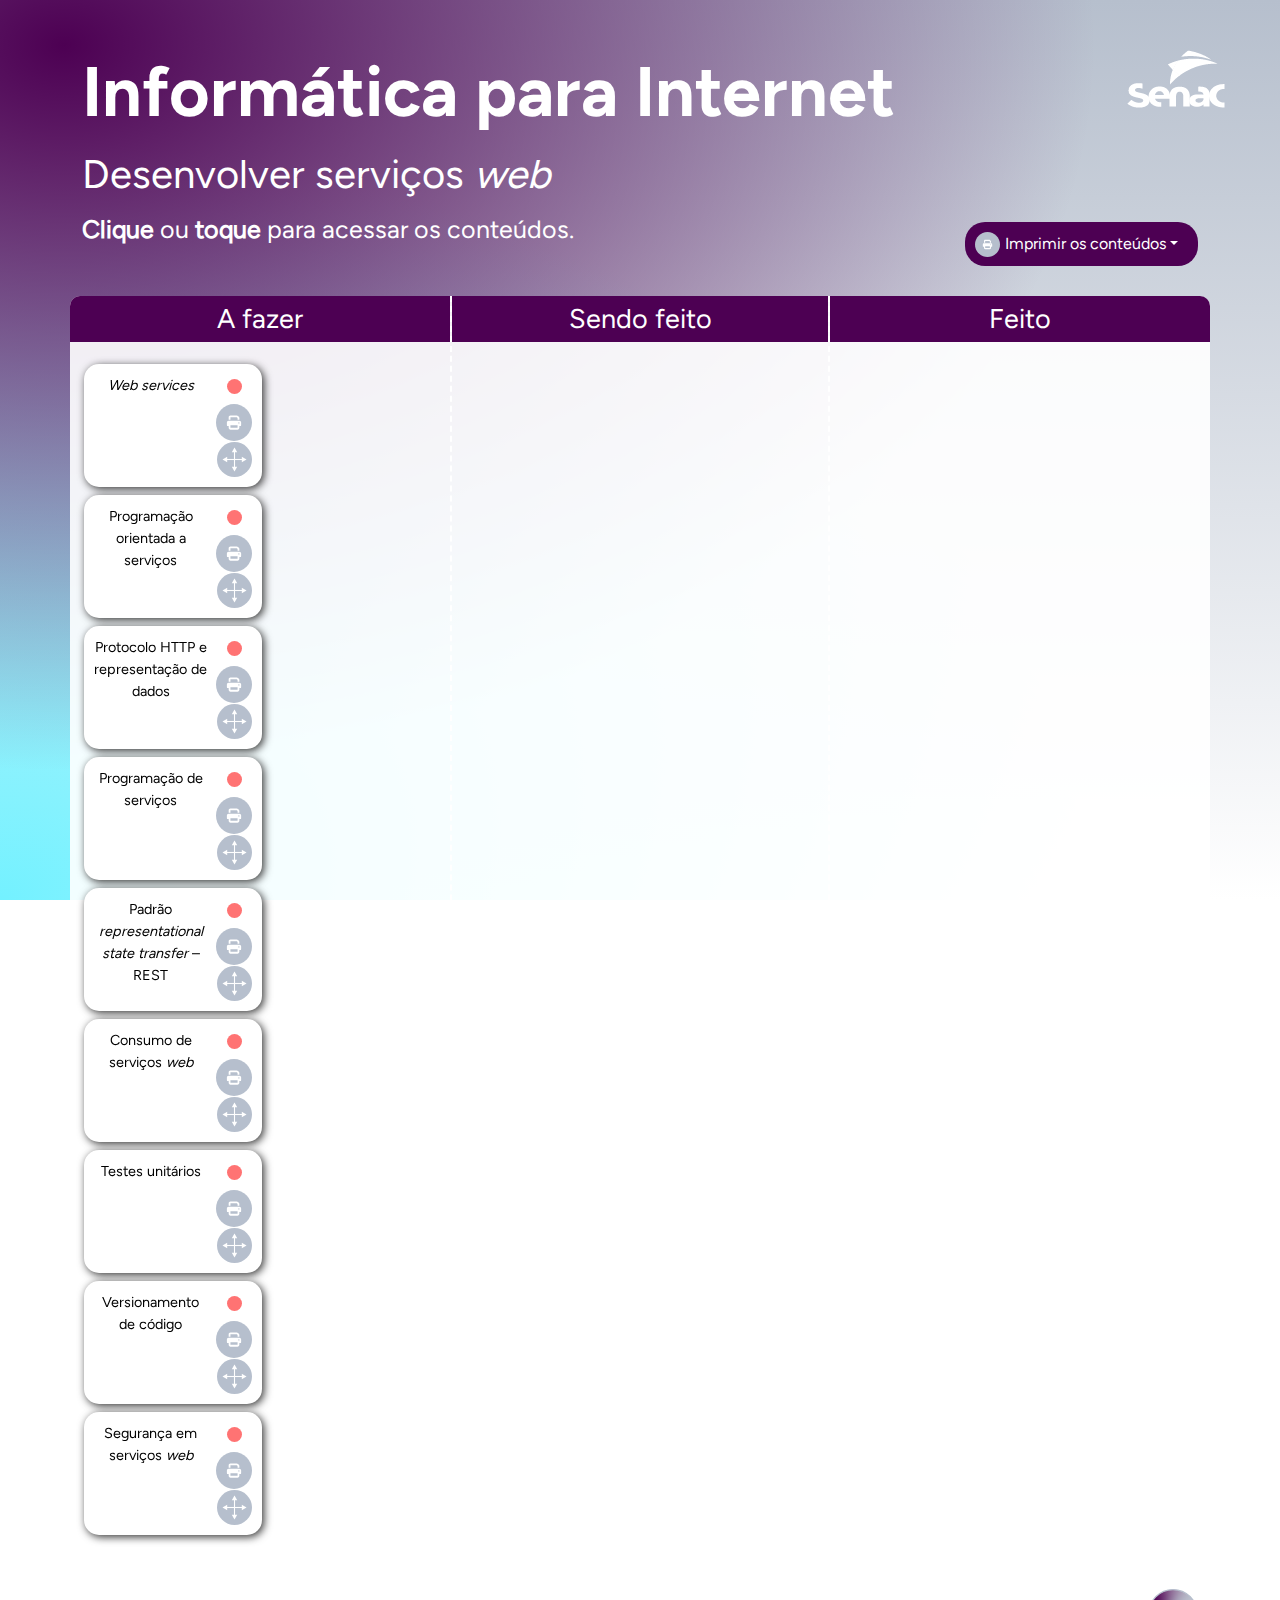
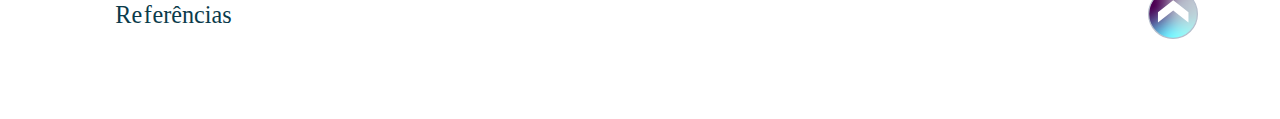
<file: index.html>
<!DOCTYPE html>
<html lang="pt-br" xmlns:mso="urn:schemas-microsoft-com:office:office"
  xmlns:msdt="uuid:C2F41010-65B3-11d1-A29F-00AA00C14882">

<head>
  <meta charset="UTF-8" />
  <title>Informática para Internet</title>
  <meta name="viewport" content="width=device-width, initial-scale=1" />
  <link rel="stylesheet" href="assets/bootstrap/bootstrap.min.css" />
  <link rel="stylesheet" href="tela_inicial/default/css/cores.css" />
  <link rel="stylesheet" href="tela_inicial/default/css/style.css" />
  <script language="javascript">

    var uc = "IPIUC09" // aqui vai a sigla do curso e o numero da uc
  </script>
  <!--[if gte mso 9
      ]><xml>
        <mso:CustomDocumentProperties>
          <mso:display_urn_x003a_schemas-microsoft-com_x003a_office_x003a_office_x0023_Editor
            msdt:dt="string"
            >Gabriel
            Marques</mso:display_urn_x003a_schemas-microsoft-com_x003a_office_x003a_office_x0023_Editor
          >
          <mso:Order msdt:dt="string">20550400.0000000</mso:Order>
          <mso:display_urn_x003a_schemas-microsoft-com_x003a_office_x003a_office_x0023_Author
            msdt:dt="string"
            >Gabriel
            Marques</mso:display_urn_x003a_schemas-microsoft-com_x003a_office_x003a_office_x0023_Author
          >
          <mso:ContentTypeId msdt:dt="string"
            >0x010100393332CEE5C5294F9D2C3CF7CCDACBE5</mso:ContentTypeId
          >
        </mso:CustomDocumentProperties>
      </xml><!
    [endif]-->
</head>

<body class="bg-gradiente" style="overflow-x: unset !important;">
  <div class="circulo-1"></div>
  <div class="circulo-2"></div>

  <header>
    <div class="container">
      <div class="row justify-content-between">
        <div class="col-11">
          <h1>Informática para Internet</h1>
          <h2 class="my-3">Desenvolver serviços<i> web</i> </i></h2>
        </div>
        <div class="col-1">
          <img src="tela_inicial/assets/logo_senac_2.png" />
        </div>
      </div>
      <div class="row justify-content-between">
        <div class="col-12 col-lg-9">
          <h4><strong>Clique</strong> ou <strong>toque</strong> para acessar os conteúdos.</h4>
        </div>
        <div class="col-12 col-lg-2">
          <!--Botao com dropdown para selecionar os topicos do modulo para impressão-->
          <div class="dropdown">
            <button class="btMenuPrint dropdown-toggle" type="button" id="dropdownMenuPrint" data-bs-toggle="dropdown"
              aria-expanded="false">Imprimir os conteúdos</button>
            <ul class="dropdown-menu menuPrint" aria-labelledby="dropdownMenuPrint">
              <!-- <li><h6 class="dropdown-header">1ª Semana</h6></li> -->
              <!--
                    Para imagens linkadas em um tópico onde estas estiverem em um diretorio diferente do padrão configurado no print2.js, devemos informar em qual pasta em que estão
                    as imagens(a pasta dentro do diretorio do topico, a partir da raiz do mesmo) utilizando a atributo data-imgpath="<nome da pasta>" no botão ou link que irá fazer
                    a chamada para o print. conforme o exemplo abaixo
                    <li><a class="dropdown-item imprimir" href="#" data-conteudo="01_recursos_basicos" data-imgpath="img">Recursos básicos</a></li>

                    caso o arquivo que deseja imprimir em uma pasta de conteudo nao seja index.html, podemos usar o atributo data-startpoint para passar o nome do arquivo
                    que deve ser aberto no print, por exemplo:
                    <a class="dropdown-item imprimir" href="#" data-conteudo="01_recursos_basicos" data-imgpath="img" data-startpoint="teste.html">Recursos básicos</a>
                -->
              <li><a class="dropdown-item imprimir" href="#" data-conteudo="01_web_services"><i>Web services</i></a></li>
              <li><a class="dropdown-item imprimir" href="#" data-conteudo="02_programacao_orientada_servicos">Programação orientada a serviços</a></li>
              <li><a class="dropdown-item imprimir" href="#" data-conteudo="03_05_protocolo_http">Protocolo HTTP e representações de dados </a></li>
              <li><a class="dropdown-item imprimir" href="#" data-conteudo="06_prog_servicos">Programação de serviços</a></li>
              <li><a class="dropdown-item imprimir" href="#" data-conteudo="04_padrao_rep">Padrão <i>representational state transfer</i> – REST</a></li>
              <li><a class="dropdown-item imprimir" href="#" data-conteudo="07_consumo_servicos">Consumo de serviços <i>web</i></a></li>
              <li><a class="dropdown-item imprimir" href="#" data-conteudo="08_testes_unit">Testes unitários</a></li>
              <li><a class="dropdown-item imprimir" href="#" data-conteudo="09_versionamento_cod">Versionamento de código</a></li>
              <li><a class="dropdown-item imprimir" href="#" data-conteudo="10_seguranca_servicos">Segurança em serviços <i>web</i></a></li>
              <!-- <li role="separator" class="divider"></li>
                <li><h6 class="dropdown-header">Semana 2</h6></li>
                <li><a class="dropdown-item" href="#">...</a></li> -->
              <li role="separator" class="divider"></li>
              <li><a class="dropdown-item imprimir" href="#" data-conteudo="referencias">Referências</a></li>
            </ul>
          </div>
        </div>
      </div>
    </div>
  </header>

  <div class="container grupos">
    <!-- 
			Uma div grupo contém os links de conteúdos de uma semana na UC, caso o curso
		tenha mais semanas, basta criar uma nova estrutura de grupo colocando um novo id (grupo6, por exemplo), se tiver menos semanas, basta excluir os grupos excedentes 
	     -->

    <!-- grupo 1 -->
    <div class="row">
      <div class="col-12">
        <!-- <h2>1ª Semana</h2> -->
      </div>
    </div>

    <div class="row grupo" data-group="grupo1">
      <h3 class="d-block d-lg-none">A fazer</h3>
      <div class="col-12 col-lg-4 drag-column">
        <h3 class="d-none d-lg-block">A fazer</h3>

        <ul class="drag-inner-list" id="1" data-index="lista-fazer">
          <!--
						exemplo de conteúdo em uma semana, cada link de conteúdo é um li
					    dentro de uma ul, sempre posicionados na lista-fazer inicialmente
				     -->
          <li class="drag-item fazer" data-item="link1" data-bs-toggle="tooltip" data-placement="top">
            <a href="01_web_services/index.html" target="_blank" class="link"><i>Web services</i></a>
            <button class="btPrint imprimir" title="Imprimir o conteúdo"
              data-conteudo="01_web_services">Imprimir</button>
            <div class="dropdown dropdown-bubble">
              <a id="dLabel" data-bs-toggle="dropdown" data-bs-display="static" aria-haspopup="true"
                aria-expanded="false">
                <span class="caret"></span>
              </a>
              <ul class="dropdown-menu" aria-labelledby="dLabel">
                Mover para:
                <li class="mover-fazer">A fazer</li>
                <li class="mover-fazendo">Sendo feito</li>
                <li class="mover-feito">Feito</li>
              </ul>
            </div>
          </li>

          <li class="drag-item fazer" data-item="link2" data-bs-toggle="tooltip" data-placement="top">
            <a href="02_programacao_orientada_servicos/index.html" target="_blank" class="link">Programação orientada a
              serviços</a>
            <button class="btPrint imprimir" title="Imprimir o conteúdo"
              data-conteudo="02_programacao_orientada_servicos">Imprimir</button>
            <div class="dropdown dropdown-bubble">
              <a id="dLabel" data-bs-toggle="dropdown" data-bs-display="static" aria-haspopup="true"
                aria-expanded="false">
                <span class="caret"></span>
              </a>
              <ul class="dropdown-menu" aria-labelledby="dLabel">
                Mover para:
                <li class="mover-fazer">A fazer</li>
                <li class="mover-fazendo">Sendo feito</li>
                <li class="mover-feito">Feito</li>
              </ul>
            </div>
          </li>

          <li class="drag-item fazer" data-item="link3" data-bs-toggle="tooltip" data-placement="top">
            <a href="03_05_protocolo_http/index.html" target="_blank" class="link">Protocolo HTTP e representação de dados</a>
            <button class="btPrint imprimir" title="Imprimir o conteúdo"
              data-conteudo="03_05_protocolo_http">Imprimir</button>
            <div class="dropdown dropdown-bubble">
              <a id="dLabel" data-bs-toggle="dropdown" aria-haspopup="true" data-bs-display="static"
                aria-expanded="false">
                <span class="caret"></span>
              </a>
              <ul class="dropdown-menu" aria-labelledby="dLabel">
                Mover para:
                <li class="mover-fazer">A fazer</li>
                <li class="mover-fazendo">Sendo feito</li>
                <li class="mover-feito">Feito</li>
              </ul>
            </div>
          </li>

          <li class="drag-item fazer" data-item="link4" data-bs-toggle="tooltip" data-placement="top">
            <a href="06_prog_servicos/index.html" target="_blank" class="link">Programação de serviços</a>
            <button class="btPrint imprimir" title="Imprimir o conteúdo" data-conteudo="06_prog_servicos">Imprimir</button>
            <div class="dropdown dropdown-bubble">
              <a id="dLabel" data-bs-toggle="dropdown" aria-haspopup="true" data-bs-display="static"
                aria-expanded="false">
                <span class="caret"></span>
              </a>
              <ul class="dropdown-menu" aria-labelledby="dLabel">
                Mover para:
                <li class="mover-fazer">A fazer</li>
                <li class="mover-fazendo">Sendo feito</li>
                <li class="mover-feito">Feito</li>
              </ul>
            </div>
          </li>

          <li class="drag-item fazer" data-item="link5" data-bs-toggle="tooltip" data-placement="top">
            <a href="04_padrao_rep/index.html" target="_blank" class="link">Padrão <i>representational state transfer</i> – REST</a>
            <button class="btPrint imprimir" title="Imprimir o conteúdo"
              data-conteudo="04_padrao_rep">Imprimir</button>
            <div class="dropdown dropdown-bubble">
              <a id="dLabel" data-bs-toggle="dropdown" aria-haspopup="true" data-bs-display="static"
                aria-expanded="false">
                <span class="caret"></span>
              </a>
              <ul class="dropdown-menu" aria-labelledby="dLabel">
                Mover para:
                <li class="mover-fazer">A fazer</li>
                <li class="mover-fazendo">Sendo feito</li>
                <li class="mover-feito">Feito</li>
              </ul>
            </div>
          </li>

          <li class="drag-item fazer" data-item="link6" data-bs-toggle="tooltip" data-placement="top">
            <a href="07_consumo_servicos/index.html" target="_blank" class="link">Consumo de serviços <i>web</i></a>
            <button class="btPrint imprimir" title="Imprimir o conteúdo"
              data-conteudo="07_consumo_servicos">Imprimir</button>
            <div class="dropdown dropdown-bubble">
              <a id="dLabel" data-bs-toggle="dropdown" aria-haspopup="true" data-bs-display="static"
                aria-expanded="false">
                <span class="caret"></span>
              </a>
              <ul class="dropdown-menu" aria-labelledby="dLabel">
                Mover para:
                <li class="mover-fazer">A fazer</li>
                <li class="mover-fazendo">Sendo feito</li>
                <li class="mover-feito">Feito</li>
              </ul>
            </div>
          </li>

          <li class="drag-item fazer" data-item="link7" data-bs-toggle="tooltip" data-placement="top">
            <a href="08_testes_unit/index.html" target="_blank" class="link">Testes unitários</a>
            <button class="btPrint imprimir" title="Imprimir o conteúdo"
              data-conteudo="08_testes_unit">Imprimir</button>
            <div class="dropdown dropdown-bubble">
              <a id="dLabel" data-bs-toggle="dropdown" aria-haspopup="true" data-bs-display="static"
                aria-expanded="false">
                <span class="caret"></span>
              </a>
              <ul class="dropdown-menu" aria-labelledby="dLabel">
                Mover para:
                <li class="mover-fazer">A fazer</li>
                <li class="mover-fazendo">Sendo feito</li>
                <li class="mover-feito">Feito</li>
              </ul>
            </div>
          </li>

          <li class="drag-item fazer" data-item="link8" data-bs-toggle="tooltip" data-placement="top">
            <a href="09_versionamento_cod/index.html" target="_blank" class="link">Versionamento de código</a>
            <button class="btPrint imprimir" title="Imprimir o conteúdo"
              data-conteudo="09_versionamento_cod">Imprimir</button>
            <div class="dropdown dropdown-bubble">
              <a id="dLabel" data-bs-toggle="dropdown" aria-haspopup="true" data-bs-display="static"
                aria-expanded="false">
                <span class="caret"></span>
              </a>
              <ul class="dropdown-menu" aria-labelledby="dLabel">
                Mover para:
                <li class="mover-fazer">A fazer</li>
                <li class="mover-fazendo">Sendo feito</li>
                <li class="mover-feito">Feito</li>
              </ul>
            </div>
          </li>

          <li class="drag-item fazer" data-item="link9" data-bs-toggle="tooltip" data-placement="top">
            <a href="10_seguranca_servicos/index.html" target="_blank" class="link">Segurança em serviços <i>web</i></a>
            <button class="btPrint imprimir" title="Imprimir o conteúdo"
              data-conteudo="10_seguranca_servicos">Imprimir</button>
            <div class="dropdown dropdown-bubble">
              <a id="dLabel" data-bs-toggle="dropdown" aria-haspopup="true" data-bs-display="static"
                aria-expanded="false">
                <span class="caret"></span>
              </a>
              <ul class="dropdown-menu" aria-labelledby="dLabel">
                Mover para:
                <li class="mover-fazer">A fazer</li>
                <li class="mover-fazendo">Sendo feito</li>
                <li class="mover-feito">Feito</li>
              </ul>
            </div>
          </li>

        </ul>
        <div class="mao">
          <img src="tela_inicial/assets/ico_mao.png" class="img-responsive" />
        </div>
      </div>

      <h3 class="d-block d-lg-none">Sendo feito</h3>
      <div class="col-12 col-lg-4 drag-column drag-column-in-progress">
        <h3 class="d-none d-lg-block">Sendo feito</h3>
        <ul class="drag-inner-list" id="2" data-index="lista-fazendo"></ul>
      </div>
      <h3 class="d-block d-lg-none">Feito</h3>
      <div class="col-12 col-lg-4 drag-column">
        <h3 class="d-none d-lg-block">Feito</h3>
        <div class="setinha"></div>
        <div class="exemplo"></div>
        <ul class="drag-inner-list" id="3" data-index="lista-feito"></ul>
      </div>
    </div>
    <!-- grupo 1 -->

    <div class="d-flex justify-content-between">
      <a href="referencias/index.html" target="_blank" class="referencias" title="Referências" role="button"><img
          src="tela_inicial/assets/btn_referencias.svg" alt="Referencias" /></a>
      <a href="#" class="voltar-topo" role="button" title="Voltar ao topo"><img src="assets/images/bt_topo.svg"
          class="seta-topo"></a>
    </div>

    <div class="modal fade" id="modal-id">
      <div class="modal-dialog">
        <div class="modal-content">
          <div class="modal-body">
            <div class="separador">
              <h4>Mover para:</h4>
            </div>
            <div class="separador">
              <p class="botao-fazendo">Sendo feito</p>
            </div>
            <div class="separador">
              <p class="botao-feito">Feito</p>
            </div>
          </div>
        </div>
      </div>
    </div>
  </div>
  <div class="circulo-3"></div>
  <div class="circulo-4"></div>


  <!-- partial -->
  <script src="tela_inicial/default/js/jquery.min.js"></script>

  <script src="tela_inicial/default/js/dragula.min.js"></script>
  <script src="tela_inicial/default/js/script.js"></script>
  <script src="assets/bootstrap/bootstrap.bundle.min.js"></script>
  <script src="tela_inicial/default/js/bootstrap.min.js"></script>
  <script>
    $(function () {
      var titulo;

      $(".drag-item.fazer").hover(function () {
        titulo = $(this).children().first().text();
        $(this).attr("data-original-title", titulo);
      });

      var tooltipTriggerList = [].slice.call(document.querySelectorAll('[data-bs-toggle="tooltip"]'))
      console.log(tooltipTriggerList)
      var tooltipList = tooltipTriggerList.map(function (tooltipTriggerEl) {
        return new bootstrap.Tooltip(tooltipTriggerEl)
      })


    });
  </script>
  <script>
    var scriptElem = document.createElement("script");
    scriptElem.src = "https://plugin.handtalk.me/web/latest/handtalk.min.js",
      scriptElem.charset = "UTF-8",
      scriptElem.onload = function () {
        window.ht = new HT({
          token: "bf5b7efb148a829a126a0e0c9fd533bf",
          align: "top",
          videoEnabled: true,
          ytEmbedReplace: true,
          mobileConfig: {
            align: "right",
            actionsAlign: "top",
            customButtonStyle: {
              borderRadius: "6px",
              size: "38px",
              horizontalMargin: "13px",
              bottomMargin: "140px",
              rightMargin: "40px"
            }
          }
        });
        $('.ht-skip').attr("aria-hidden", "true")
      },
      document.body.appendChild(scriptElem);
  </script>
</body>

</html>
</file>
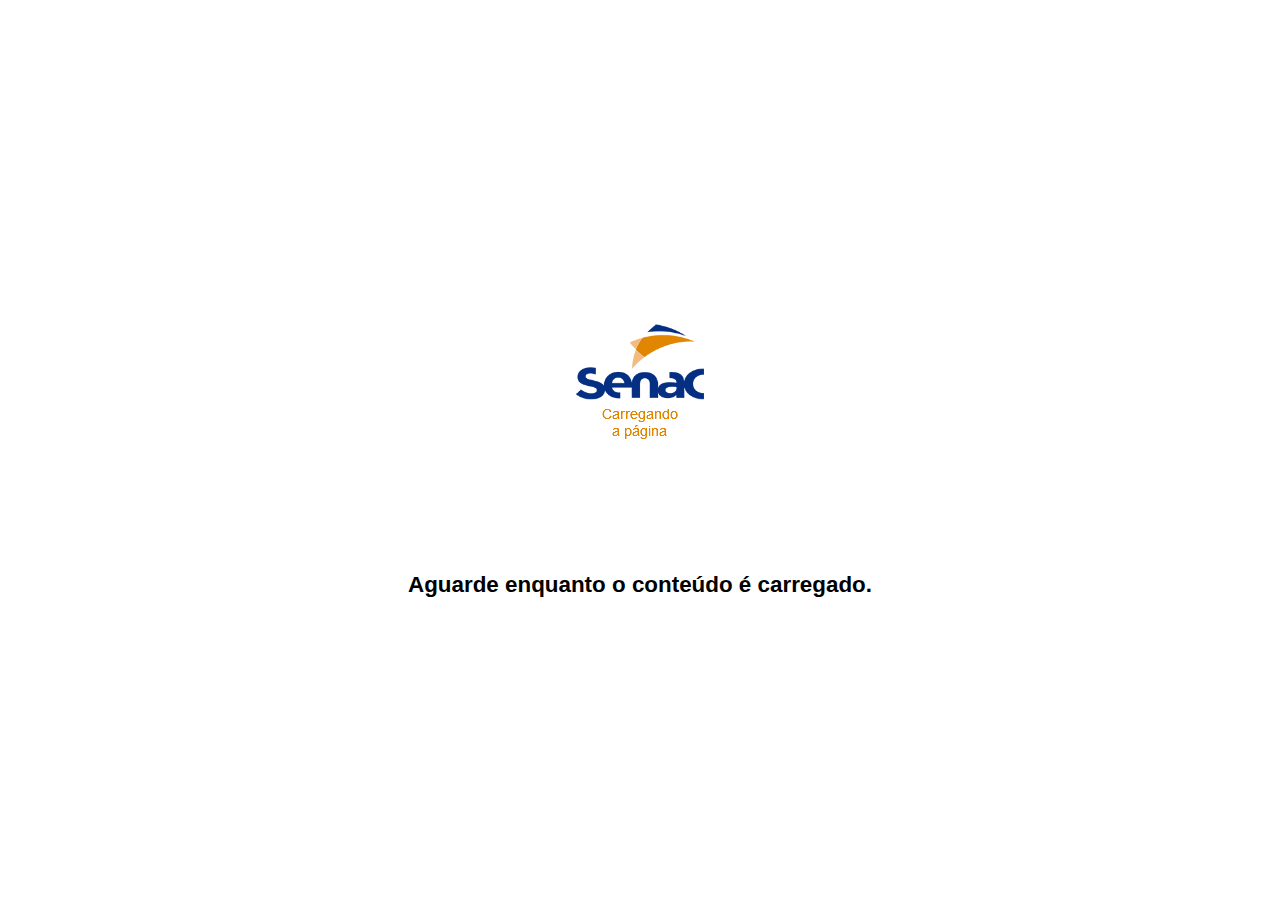
<file: print/index.html>
<!DOCTYPE html>
<html lang="pt-br">
<head>
    <link href="../assets/bootstrap/bootstrap.min.css" rel="stylesheet">
    <link href="../assets/css/preloader.css" rel="stylesheet">
    <link href="../assets/fa/css/all.min.css" type="text/css" rel="stylesheet">
    <link href="../assets/css/cores.css" type="text/css" media="all" rel="stylesheet">
    <link href="print/leitor.css" type="text/css" media="all" rel="stylesheet">
    <link href="print/print.css" type="text/css" rel="stylesheet">
    <title>Versão para impressão</title>
</head>
    <body>
        <div class="preloader">
            <div class="anim"></div>
            <p>Aguarde enquanto o conteúdo é carregado.</p>
        </div>
        <div class="bg-topo-print text-center">
            <button class="btn btn-info" onclick="window.close()">Cancelar</button><span class="text-white" style="margin-left: 10px; margin-right: 10px;">|</span>
            <button type="button" onclick="javascript:print()" class="btn btn-primary">
            <span class="fa fa-print"></span> Imprimir</button>
            <span class="d-none d-lg-inline-block"><span style="margin-left: 10px; margin-right: 10px;">|</span> <span class="fa fa-font" style="margin-right: 10px;"></span>
            <button class="btn btn-primary active" onclick="fontSize(0)">Padrão</button>
            <button class="btn btn-primary" onclick="fontSize(1)">Médio</button>
            <button class="btn btn-primary" onclick="fontSize(2)">Grande</button></span>
        </div>

        <img src="../assets/images/logo_senac_colorido.png" id="marcadaguaLogo">

        <div id="booklet" class="visualizar-print">
            <h1><span id="nome-curso"></span></h1>
            <div id="ajaxPages"></div>
        </div>

        <script src="../assets/js/jquery-3.6.0.min.js"></script>
        <script src="../assets/bootstrap/bootstrap.bundle.min.js"></script>
        <script src="print.js"></script>
    </body>
</html>
</file>
<file: tela_inicial/default/css/cores.css>
@charset "utf-8";
/*
	Variáveis em cascata para facilitar a mudança de cores de um curso para o outro.
*/
:root{
	--cor-primaria: #B6BFCD;
	--cor-secundaria: #73F1FF;
	--cor-terciaria: #4d0053;		

	--bg-gradiente-primario: var(--cor-terciaria);
	--gradiente-primario: linear-gradient(30deg, var(--cor-terciaria) 10%, rgba(50,176,175,1) 50%, var(--cor-secundaria) 92%);

	--gradiente-borda: linear-gradient(#fff, #fff) padding-box,
	linear-gradient(80deg, var(--cor-terciaria) 10%, var(--cor-primaria) 50%, var(--cor-secundaria) 92%) border-box;

	--bg-gradiente-secundario: rgb(80,215,226);
	--gradiente-secundario: linear-gradient(60deg, var(--cor-primaria) 0%, var(--cor-primaria) 18%, var(--cor-terciaria) 100%);


	--gradiente-fundo: var(--cor-terciaria);
	--gradiente-bg: radial-gradient(farthest-corner at 5% 5%, var(--cor-terciaria) 0%, transparent 60%), 
	radial-gradient(farthest-corner at 0 100%, var(--cor-secundaria) 0%, transparent 60%), 
	linear-gradient(180deg, var(--cor-primaria) 0%, #fff 100%);
}
/*layout com fundo gradiente*/
.bg-gradiente{
	background-image: var(--gradiente-bg);
}
.bg-gradiente .pagina > *{
	color: #fff;
}

/*elementos que levam gradiente primário - três cores*/
#topo, .prognroll-bar{
	background: var(--bg-gradiente-primario);
	background: var(--gradiente-primario);
}
.circulo-2, .circulo-4 {
	background: var(--cor-primaria);
}
.btMenuPrint, .drag-column h3{background-color: var(--cor-terciaria);}
.btMenuPrint:hover, 
.menuPrint.dropdown-menu li a:hover::before,
.dropdown-bubble .dropdown-menu{background-color: var(--cor-primaria);}
</file>
<file: tela_inicial/default/css/style.css>
@charset "utf-8";

@font-face {
    font-family: "figtree";
    src: url("../fonts/Figtree-Regular.ttf");
}
@font-face {
    font-family: "figtree-italic";
    src: url("../fonts/Figtree-Italic.ttf");
}
@font-face {
    font-family: "figtree-bold";
    src: url("../fonts/Figtree-Bold.ttf");
}


* {
  box-sizing: border-box;
}
html{scroll-behavior: smooth;}
body {
  background-attachment: fixed;
  width: 100%;
  height: 100vh;
  color: white;
  font-family: 'figtree';
  font-weight: 300;
  line-height: 1.5;
  -webkit-font-smoothing: antialiased;
  overflow-x: hidden;
}

header {
  padding-top: 50px;
  margin-bottom: 30px;
}

h1 {
  font-family: 'figtree-bold' !important;
  font-weight: bold;
  font-size: 70px;
  color: #ffffff;
  margin-bottom: 0px;
}

h2 {
  font-family: 'figtree';
  font-size: 40px;
  color: #ffffff;
  font-weight: 300;
}

h3 {
  font-family: 'figtree';
  font-size: 27px;
  color: #000;
}
.h4, h4 {
  font-family: 'figtree';
  font-size: 25px;
}
hr {
  width: 200px;
  height: 10px;
  border-radius: 5px;
  background: #4A74C1;
  border-top: unset;
  margin: 10px 0 15px;
}
a{
  color: inherit;
}
a:hover {
  text-decoration: none;
  color: inherit;
}
li a{
  display: block;
  width: 100%;
  height: 100%;
}
.container.grupos{
  padding-bottom: 50px;
}

.grupo {
  background: rgba(255,255,255,.9);
  border-radius: 10px;
  display: flex;
  margin-bottom: 40px;
  position: relative;
  z-index: 10;
}

.grupo .drag-column {
  min-height: 220px;
  padding-left: 0;
  padding-right: 0;
  padding-top: 0;
}
.drag-column h3 {
  width: 100%;
  margin-top: 0;
  color: white;
  text-align: center;
  padding-top: 7px;
  padding-bottom: 7px;
}
.drag-column:first-of-type h3 {
  border-top-left-radius: 10px;
}
.drag-column:last-of-type h3 {
  border-top-right-radius: 10px;
}
.margin50{
  margin-top: 50px;
}
.drag-column-in-progress {
  border-right-style: dashed;
  border-left-style: dashed;
  border-color: #fff;
  border-width: 2px;
}
.drag-item > a {
  padding-top: 10px;
  width: 100%;
  overflow: hidden;
  height: 90%;
  line-height: 22px;
  padding-left: 10px;
  font-size: .9em;
  padding-right: 55px;
  text-decoration: none;
}

.border{
  padding: 10px;
  width: 100%;
  max-width: 640px;
  font-size: 1.4rem;
  border: 1px solid white;
  line-height: 1.4;
  margin-top: 10px;
  margin-bottom: 30px;
}

.exemplo {
  width: 197px;
  height: 142px;
  background: url(../../assets/card_instrucao.png) no-repeat;
  display: none;
  position: absolute;
}

.setinha {
  background-image: url(../../assets/seta.png);
  background-repeat: no-repeat;
  position: absolute;
  left: -120px;
  top: 130px;
  animation: seta 2s infinite;
  width: 0px;
  height: 34px;
  background-size: 134px 34px;
  display: none;
}

.btPrint{
  display: block;
  position: absolute;
  top: 40px;
  right: 10px;
  z-index: 99;
  background-image: url(../../assets/printer.svg);
  background-size: 38px;
  width: 36px;
  height: 37px;
  border-radius: 50%;
  background-position: center center;
  background-repeat: no-repeat;
  border: 0;
  font-size: 0;
}
.btPrint:hover{
  transform: scale(1.1);
}
.btMenuPrint{
  padding: 10px 20px;
  padding-left: 40px;
  font-size: 1.6rem;
  border-radius: 20px;
  border: 0;
  float: right;
  margin-top: .5rem;
  font-weight: 500;
  font-size: 16px;
  color: #fff;
  background-image: url(../../assets/printer.svg);
  background-size: 25px;
  background-repeat: no-repeat;
  background-position: 10px center;
}
.btMenuPrint:hover, .dropdown.dropdown-bubble:hover{
  transform: scale(1.1);
}
.menuPrint{
  border: 0;
}
.menuPrint.dropdown-menu li{
  border: 0;
  background-image: none !important;
}
.menuPrint.dropdown-menu li a::before{
  background-image: url(../../assets/printer.svg);
  content: "";
  display: inline-block;
  width: 30px;
  height: 30px;
  vertical-align: middle;
  border-radius: 15px;
  background-position: center center;
  background-size: 30px;
  background-repeat: no-repeat;
  margin-right: 5px;
  margin-left: -10px;  
}
ul.menuPrint.dropdown-menu:before{
  display: none;
}

.referencias{
  height: 80px;
  width: 200px;
}

@keyframes seta {
  0% {
    width: 0px;
    height: 34px;
  }
  80% {
    width: 134px;
    height: 34px;
  }
  100% {
    width: 134px;
    height: 34px;
  }
}

ul {
  list-style-type: none;
  margin: 0;
  padding: 0;
}

.drag-container {
  max-width: 1000px;
  margin: 20px auto;
}

.drag-list {
  display: flex;
  align-items: flex-start;
}

.drag-column h2 {
  font-size: 0.8rem;
  margin: 0;
  text-transform: uppercase;
  font-weight: 600;
}

.drag-inner-list {
  min-height: 150px;
  padding: 10px;
}

.drag-item {
  width: 197px;
  height: 130px;
  transition: all 0.3s cubic-bezier(0.23, 1, 0.32, 1);
  font-family: 'figtree', sans-serif;
  font-weight: 300;
  font-size: 16px;
  color: #000000;
  display: inline-grid;
  /* padding: 50px 15px; */
  text-align: center;
  cursor: pointer;
  background-size: contain;
  margin: 4px;
  border-radius: 15px;
  filter: drop-shadow(2px 2px 4px #333);
  position: relative;
  z-index: 1;
  background: #fff;
}
/* 
.drag-item:hover {
  transform: scale(1.03);
} */

.drag-item.fazer::before {
  content: '';
  display: block;
  height: 15px;
  width: 15px;
  background: #ff7373;
  border-radius: 100%;
  position: absolute;
  right: 20px;
  top: 15px;
}

.drag-item.fazendo::before {
  content: '';
  display: block;
  height: 15px;
  width: 15px;
  background: #f2e461;
  border-radius: 100%;
  position: absolute;
  right: 20px;
  top: 15px;
}

.drag-item.feito::before {
  content: '';
  display: block;
  height: 15px;
  width: 15px;
  background: #45ff9d;
  border-radius: 100%;
  position: absolute;
  right: 20px;
  top: 15px;
}

.drag-item.is-moving {
  -webkit-transform: scale(1.5);
  transform: scale(1.5);
  background: rgba(0, 0, 0, 0.8);
}

/* Dragula CSS  */

.gu-mirror {
  position: fixed !important;
  margin: 0 !important;
  z-index: 9999 !important;
  opacity: 0.8;
  list-style-type: none;
}

.gu-hide {
  display: none !important;
}

.gu-unselectable {
  -webkit-user-select: none !important;
  -moz-user-select: none !important;
  -ms-user-select: none !important;
  user-select: none !important;
}

.gu-transit {
  opacity: 0.2;
}

@media (max-width: 991px) {
  header{
    padding-top: 15px;
    margin-bottom: 30px;
  }
  h1{
    font-size: 40px;
  }
  h2 {
    font-size: 32px;
  }
  h3 {
    background: #d4eeee;
    margin: 0 0 -1px;
    padding: 10px 20px;
    display: flex;
    border-top-left-radius: 20px;
    border-top-right-radius: 20px;
  }
  .grupo {
    display: block;
    background-color: unset;
  }
  .drag-column-in-progress {
    border: unset;
  }
  .drag-inner-list {
    height: 100px;
    display: inline-flex;
  }
  .drag-list {
    display: block;
  }
  .grupo .drag-column {
    min-height: 167px;
    margin-bottom: 50px;
    background: #d4eeee;
    overflow-x: scroll;
    border-bottom-right-radius: 20px;
    border-bottom-left-radius: 20px;
  }
  .visible-xs {
    display: flex !important;
  }
  hr {
    width: 200px;
    height: 13px;
    border-radius: 5px;
    background: #4A74C1 ;
    border-top: unset;
    margin: 20px 0 0;
}
.margin50 {
  margin-top: unset;
}
.drag-item{
  margin-right: 20px;

}
}

@media screen and (min-width: 1600px) {
  .container {
    width: 1360px;
  }
}

.dropdown-bubble{
  display: inline-table;
  text-align: right;
}

.dropdown-bubble .dropdown-menu {
  margin-top: 0.8em;
  color: #ffffff;
  min-width: 108px;
  padding: 0 9px;
  border-radius: 6px;
  right: 0;
  bottom: 50px;
  height: 74px;  
}
.dropdown.dropdown-bubble{
  background: url(../../assets/direcionais.svg) no-repeat right 10px bottom 10px;
  background-size: 35px;
}
.show {
  position: relative;
  z-index: 100;
}
.caret {
  display: inline-block;
  width: 45px;
  height: 0;
  color: transparent;  

}

.dropdown-bubble .dropdown-menu li{
  cursor: pointer;
  font-weight: bold;
}



@media only screen and (min-width: 1000px) and (max-width: 1400px){
  .drag-item {
    width: 178px;
    height: 123px;
    background-size: contain;
  }
}

.mao{
  position: absolute;
  width: 35px;
  bottom: 0;
  left: 82%;
  animation: anima-mao 3s;
  animation-iteration-count: 2;
  display: none;
}

@keyframes anima-mao{
  from
  {
    left: 82%;
  }
  to 
  {
    left: 10%;
  }
}

.modal-dialog {
  position: fixed;
  width: 78%;
  margin: 10px;
  bottom: 0;
  left: 8%;
}

.modal-body{
  color: #007950;
  text-align: center;
  padding: 3px;
}

.modal-body h4{
  font-size: 22px !important;
}

.modal-body p{
  font-weight: bold;
  font-size: 22px;
  cursor: pointer;
}

.separador{
  border-bottom: 1px solid #e7e7e0;
}

.separador:nth-child(3){
  border-bottom: unset;
}


.ui-loading .ui-loader { display: block; }
.ui-loader { display: none; position: absolute; opacity: .85; z-index: 100; left: 50%; width: 200px; margin-left: -130px; margin-top: -35px; padding: 10px 30px; }



/**
*** Seta para BAIXO
**/
.dropdown-menu:before {
  content: "";
  display: block;
  vertical-align: middle;
  margin-right: 10px;
  width: 0;
  height: 0;
  border-left: 7px solid transparent;
  border-right: 7px solid transparent;
  border-top: 7px solid var(--cor-primaria);
  position: absolute;
  top: 72px;
  right: 0;
}
.dropdown-menu li{
  border-bottom: 0.8px dashed #eeee;
}

.disabled, .disabled h3{
  color: #AEB7B2;
  background: #E1F3EC;
}

.dropdown-menu .disabled{
  color: #AEB7B2;
  background-color: unset;
}

.voltar-topo{
  height: 50px;
  width: 50px;
}
.voltar-topo:hover{transform: scale(1.1);}

.mover-fazer{
  display: none;
}





@media only screen and (min-width:1000px) and (max-width: 1400px){
  .dropdown-bubble .dropdown-menu{
    padding: 0 8px;
  }

  .dropdown-menu::before {
    content: "";
    display: block;
    vertical-align: middle;
    margin-right: 10px;
    width: 0;
    height: 0;
    border-left: 7px solid transparent;
    border-right: 7px solidtransparent;
    border-top: 7px solid    #808DA3;
    position: absolute;
    top: 63px;
    right: 15px;
}
.drag-item p {
  padding: 38px 10px 0;
}
}

.tooltip.in{
  opacity: 1;
}
.tooltip > .tooltip-inner {
  background-color: #808DA3;
  opacity: 1;
}

.tooltip-arrow{ 
  border-top-color:#808DA3 !important; 
}




/*ajustes para o botao com popup*/

.drag-item{
  position: relative;
}

.dropdown.dropdown-bubble{
  height: 55px;
  width: 55px;
  bottom: 0;
  right: 0;
  position: absolute;
  z-index: 99;
}
.dropdown.dropdown-bubble > .ui-link{
  position: absolute;
  bottom: 0;
  right: 0;
  width: 100%;
}


.circulo-1 {
  position: absolute;
  left: -250px;
  z-index: 3;
}
.circulo-1 {
  position: absolute;
  left: -250px;
  z-index: 3;
  width: 525px;
  height: 500px;
  background: url(../../../assets/images/losango_ripado.svg) no-repeat;
  background-size: cover;
  top: -55px;
}
.circulo-2 {
  height: 250px;
  width: 250px;
  /* border-radius: 50%; */
  background: url(../../../assets/images/losango.svg) no-repeat;
  position: absolute;
  top: 260px;
  left: -125px;
}
.circulo-3 {
  position: absolute;
  bottom: -250px;
  right: -140px;
}
.circulo-3 {
  background: url(../../../assets/images/losango_ripado.svg) no-repeat;
  position: absolute;
  width: 240px;
  height: 430px;
  bottom: -385px;
  right: -60px;
  background-size: cover;
}
.circulo-4 {
  height: 150px;
  width: 150px;
  /* border-radius: 50%; */
  background: url(../../../assets/images/losango.svg) no-repeat;
  position: absolute;
  bottom: 50px;
  right: 30px;
}
@media screen and (max-width: 1810px) {
  .circulo-1, .circulo-2, .circulo-3, .circulo-4 {
    transform: scale(0.7);
    z-index: 9;
  }
}
@media screen and (max-width: 1680px) {
  .circulo-1, .circulo-2, .circulo-3, .circulo-4 {
    transform: scale(0.5);
    z-index: 9;
  }
  .circulo-1 {
    left: -325px;
  }
  .circulo-2 {
    top: 200px;
    z-index: 2;
  }
  .circulo-4 {
    right: 0px;
    bottom: -100px;
  }
}

@media screen and (max-width: 1330px) {
  .circulo-1, .circulo-2, .circulo-3, .circulo-4 {
    display: none;
  }
}

@media screen and (max-width:500px) {
  .grupo {
    padding-left: 15px;
    padding-right: 15px;
  }
  .grupo .drag-column{overflow-y: hidden;}
}


@media screen and (max-width:440px) {
  .dropdown-menu {
    max-width: 390px;
    transform: translate3d(0px, 56px, 0px) !important;

  }

  .dropdown-item {
    word-wrap: break-word !important;
    white-space: unset;
  }

  .logo-senac {
    margin-left: -871%;
  }

  .container.grupos {
    width: 95%;
  }

  .btMenuPrint {
    margin-left: -5%;
  }

  .body {
    overflow-x: hidden !important;
  }
}
</file>
<file: assets/css/preloader.css>
.preloader{
    width: 100vw;
    height: 100vh;
    background-color: white;
    display: flex;
    flex-direction: column;
    justify-content: center;
    align-items: center;
    position: fixed;
    z-index: 9999;
    left: 0;
    top: 0;
}
@keyframes preloaderAnim {
    from{
        background-position: 0;
    }
    to{
        background-position: -1410px;
    }
}
.preloader .anim{
    background-image: url(../images/senac_loader.png);
    width: 234px;
    height: 238px;
    animation: preloaderAnim 800ms steps(6) infinite;
    background-repeat: no-repeat;
    margin-bottom: 2rem;
}
.preloader p{
    font-size: 1.4rem;
    font-family: sans-serif;
    font-weight: bolder;
    color: #14438F;
    text-align: center;
}
</file>
<file: assets/css/cores.css>
@charset "utf-8";
/*
	Variáveis em cascata para facilitar a mudança de cores de um curso para o outro.
*/
:root{
	--cor-primaria: #B6BFCD;
	--cor-secundaria: #73F1FF;
	--cor-terciaria: #4d0053;


	

	--bg-gradiente-topo: var(--cor-terciaria);
	--gradiente-topo: linear-gradient(90deg, var(--cor-terciaria) 0%, var(--cor-primaria) 50%, var(--cor-secundaria) 100%);

	--gradiente-borda: linear-gradient(#fff, #fff) padding-box,
	linear-gradient(80deg, var(--cor-terciaria) 10%, var(--cor-secundaria) 92%) border-box;

	--bg-gradiente-menu: var(--cor-terciaria);
	--gradiente-menu: radial-gradient(farthest-corner at 0 0, var(--cor-terciaria) 0%, transparent 60%), 
	radial-gradient(farthest-corner at 100% 100%, var(--cor-secundaria) 0%, transparent 60%), 
	linear-gradient(180deg, var(--cor-primaria) 0%, var(--cor-primaria) 100%);

	--gradiente-referencias: radial-gradient(circle at 0 10%, var(--cor-primaria) 0, transparent 50%), radial-gradient(circle at 40% 150%, var(--cor-secundaria) 0, #fff 60%);

	--gradiente-fundo: var(--cor-terciaria);
	--gradiente-bg: radial-gradient(farthest-corner at 5% 5%, var(--cor-terciaria) 0%, transparent 60%), 
	radial-gradient(farthest-corner at 0 100%, var(--cor-secundaria) 0%, transparent 60%), 
	linear-gradient(180deg, var(--cor-primaria) 0%, #fff 100%);
}

/*ALTERAR MANUAL PARA TODOS OS CURSOS*/
.bt-objeto .camada-blur{
	background: #B6BFCD;
}
/*ALTERAR PARA TODOS OS CURSOS*/

/*layout com fundo gradiente*/
.bg-gradiente{
	background-color: var(--gradiente-fundo);
	background-image: var(--gradiente-bg);
}
.bg-gradiente .pagina > *{
	color: #fff;
}

/*página de referências*/
.referencias{
    background: var(--gradiente-referencias);
}

/*elementos que levam gradiente primário - três cores*/
#topo, .prognroll-bar{
	background: var(--bg-gradiente-topo);
	background: var(--gradiente-topo);
}
.borda-colorida, .destaque.borda-colorida{
	background: var(--gradiente-borda);
	color: #000;
}
.destaque.gradiente{
	background: linear-gradient(270deg, var(--cor-secundaria) 0%, var(--cor-terciaria) 100%);
}

/*elementos que levam gradiente secundário - duas cores*/
.modal-header,
.multipla-escolha button::before, .game-titulo,
.audio-player input[type=range]::-webkit-slider-thumb,
.audio-player input[type=range]::-webkit-slider-runnable-track,
.audio-player input[type=range]:focus::-webkit-slider-runnable-track{
	background: var(--bg-gradiente-topo);
	background: var(--gradiente-topo);
}
.audio-player input[type=range]::-moz-range-track,
.audio-player input[type=range]::-moz-range-thumb {
	background: var(--bg-gradiente-topo);
	background: var(--gradiente-topo);
}
.offcanvas{
	background: var(--bg-gradiente-menu);
	background: var(--gradiente-menu);
}

/*elementos que levam a cor primária*/
.carousel-indicators .indicador, .splide__pagination__page, .modal-body, 
.popover, .tab-content, .multipla-escolha button,
.f-positivo, .f-negativo, .game-body .slot, .resp, .bg-podcast, .accordion-body{
	border-color: var(--cor-primaria);
}
.nav-tabs .nav-link.active, .nav-tabs .nav-link:hover{
	border-top-color: var(--cor-primaria);
	border-left-color: var(--cor-primaria);
	border-right-color: var(--cor-primaria);
}
.carousel-indicators [data-bs-target].active, .splide__pagination__page.is-active,
.game-associar-colunas button.item {
	border-color: var(--cor-primaria);
	background: var(--cor-primaria);
}
.botao, .game-body .card, .game-associar-colunas button.item:hover::before, 
.game-associar-colunas button.selecionado, .game-associar-colunas button.selecionado::before,
.txtacao{
	border-color: var(--cor-primaria);
	color: var(--cor-primaria);
}
.hvr-sweep-to-right:before, .popover-header, .nav-tabs .nav-link,
thead, .accordion-button, .accordion-button:not(.collapsed){background-color: var(--cor-primaria);}

td{
	border-left-color: #fff;
	border-bottom-color: var(--cor-primaria);
}
.page-link{color: var(--cor-primaria)}
.page-item.active .page-link, .list-group-item.active{
	background: var(--cor-primaria);
	border-color: var(--cor-primaria)
}


.bt-objeto:hover::after{color: var(--cor-primaria);}

/*elementos que levam a cor secundária*/
mark{background: var(--cor-secundaria);}

/*elementos que levam a cor terciária*/
.bt-hamburguer, 
.offcanvas-header .bt-fecharmenu{background: var(--cor-terciaria);}
</file>
<file: print/print/leitor.css>
@import url(LibreFranklin/LibreFranklin.css);

.pagina p, .pagina li, .pagina a{
  font-family: 'Libre Franklin Regular';
}

.pt-5 {
  padding-top: unset !important;
}

.mb-5 {
  margin-bottom: unset !important;
}

.destaque1 {
  min-height: unset !important;
}

.pagina .citacao {
  padding-left: 20%;
}

.pagina .transcricao {
  margin-top: 20px;
  border: 2px solid black;
}


/* SUPER RESET */
.pagina *{
  all: unset;
}
.pagina *:before{
  all: unset;
}

/* VALORES DEFAULT DE TUDO*/
.pagina a:link	{
  color: (internal value);
  text-decoration: underline;
  cursor: auto;
}
.pagina a:visited{
  color: (internal value);
  text-decoration: underline;
  cursor: auto;
}
.pagina a:link:active{
  color: (internal value);
}
.pagina a:visited:active{
  color: (internal value);
}
.pagina b{
  font-weight: bold;	
}
.pagina blockquote	{
  display: block;	
  margin-top: 1em;
  margin-bottom: 1em;
  margin-left: 40px;
  margin-right: 40px;	
}
.pagina caption	{
  display: table-caption;
  text-align: center;
}	
.pagina cite{
  font-style: italic;
}	
.pagina code{
  font-family: monospace;
}	
.pagina dd	{
  display: block;
  margin-left: 40px;	
}
 .pagina div	{
  display: block;
}	 
.pagina dl	{
  display: block;
  margin-top: 1em;
  margin-bottom: 1em;
  margin-left: 0;
  margin-right: 0;
}	
.pagina dt{
  display: block;	
}
.pagina em	{
  font-style: italic;
}	
.pagina embed:focus	{
  outline: none;	
}
.pagina figcaption	{
  display: block;	
}
.pagina figure	{
  display: block;
  margin-top: 1em;
  margin-bottom: 1em;
  margin-left: 40px;
  margin-right: 40px;	
}
.pagina footer	{
  display: block;	
}
.pagina h1	{
  display: block;
  font-size: 2em;
  margin-top: 0.67em;
  margin-bottom: 0.67em;
  margin-left: 0;
  margin-right: 0;
  font-weight: bold;	
}
.pagina h2	{
  display: block;
  font-size: 1.5em;
  margin-top: 0.83em;
  margin-bottom: 0.83em;
  margin-left: 0;
  margin-right: 0;
  font-weight: bold;	
}
.pagina h3{
  display: block;
  font-size: 1.17em;
  margin-top: 1em;
  margin-bottom: 1em;
  margin-left: 0;
  margin-right: 0;
  font-weight: bold;
}	
.pagina h4	{
  display: block;
  margin-top: 1.33em;
  margin-bottom: 1.33em;
  margin-left: 0;
  margin-right: 0;
  font-weight: bold;
}	
.pagina h5	{
  display: block;
  font-size: 1em;
  margin-top: 1.67em;
  margin-bottom: 1.67em;
  margin-left: 0;
  margin-right: 0;
  font-weight: bold;
}	
.pagina h6{
  display: block;
  font-size: 1em;
  margin-top: 2.33em;
  margin-bottom: 2.33em;
  margin-left: 0;
  margin-right: 0;
  font-weight: bold;	
}
.pagina head{
  display: none;	
}
.pagina header{
    display: block;
}	
.pagina hr{
  display: block;
  margin-top: 0.5em;
  margin-bottom: 0.5em;
  margin-left: auto;
  margin-right: auto;
  border-style: inset;
  border-width: 1px;	
}
.pagina i{
  font-style: italic;	
}
.pagina iframe:focus{
  outline: none;	
}
.pagina iframe[seamless]{
  display: block;	
}
.pagina img	{
  display: inline-block;
  max-width: 95% !important;
}
.pagina legend{
  display: block;
  padding-left: 2px;
  padding-right: 2px;
  border: none;	
}
.pagina li{
  display: list-item;	
}
.pagina mark{
  background-color: yellow;
  color: black;
}	
.pagina menu{
  display: block;
  list-style-type: disc;
  margin-top: 1em;
  margin-bottom: 1em;
  margin-left: 0;
  margin-right: 0;
  padding-left: 40px;
}	
.pagina nav{
  display: block;	
}
.pagina object:focus{
   outline: none;
}	
.pagina ol{
  display: block;
  list-style-type: decimal;
  margin-top: 1em;
  margin-bottom: 1em;
  margin-left: 0;
  margin-right: 0;
  padding-left: 40px;	
}

.pagina ul {
  display: block;
  list-style-type: circle;
  margin-top: 1em;
  margin-bottom: 1em;
  margin-left: 0;
  margin-right: 0;
  padding-left: 40px;
}

.pagina .marcador-numeral{
  display: block;
  list-style-type:decimal !important;
  margin-top: 1em;
  margin-bottom: 1em;
  margin-left: 0;
  margin-right: 0;
  padding-left: 40px;
}

.pagina p{
  display: block;
  margin-top: 1em;
  margin-bottom: 1em;
  margin-left: 0;
  margin-right: 0;
}	
.pagina pre{
  display: block;
  font-family: monospace;
  white-space: pre;
  margin: 1em 0;	
}
.pagina script{
  display: none;
}	
.pagina section	{
  display: block;	
}
.pagina small{
  font-size: smaller;
}	 
.pagina strike{
  text-decoration: line-through;	
}
.pagina strong{
  font-weight: bold;	
}
.pagina style{
  display: none;
}	
.pagina sub	{
  vertical-align: sub;
  font-size: smaller;
}
.pagina sup	{
  vertical-align: super;
  font-size: smaller;	
}
.pagina table{
  display: table;
  border-collapse: separate;
  border-spacing: 2px;
  border-color: gray;	
}
.pagina tbody{
  display: table-row-group;
  vertical-align: middle;
  border-color: inherit;	
}
.pagina td{
  display: table-cell;
  vertical-align: inherit;
}	
.pagina tfoot{
  display: table-footer-group;
  vertical-align: middle;
  border-color: inherit;	
}
th{
  display: table-cell;
  vertical-align: inherit;
  font-weight: bold;
  text-align: center;	
}
.pagina thead{
  display: table-header-group;
  vertical-align: middle;
  border-color: inherit;
}	
.pagina title{
  display: none;	
}
.pagina tr{
  display: table-row;
  vertical-align: inherit;
  border-color: inherit;
}

/* Estilos de acordo com o template + ou - */
.img-fluid{
  max-width: 100%;
}
.caixa{
  display: block;
  max-width: 100%;
  padding: 2rem;
  border: 1px solid red;
}
.pagina h1, .pagina h2, .pagina h3, .pagina h4, .pagina h5, .pagina h6{
  font-family: 'Libre Franklin Bold';
}
.pagina h1, .pagina h2, .pagina h3, .pagina h4, .pagina h5, .pagina h6{
  margin: 1.2rem 0;
  font-family: 'Libre Franklin Bold';
  color: black;
}
.pagina *.clique{
  display: none;
}
.pagina .accordion h2{
  font-size: 1.1rem;
}

/**,
*:before,
*:after,
*:first-letter,*/
p:first-line,
div:first-line,
blockquote:first-line,
li:first-line {
    background: transparent !important;
    color: #000 !important;
    box-shadow: none !important;
    text-shadow: none !important;
}
#booklet .paginas .pagina {
  display: block !important;
}
body {
  background-color: #f2f2f2
}
div#booklet {
  margin-top: 80px;
  max-width: 900px;
  margin-left: auto;
  margin-right: auto;
}
h1{
  border-bottom: 1px solid #e6e6e6;
  padding-bottom: 10px;
  font-size: 25pt;
}
h2 {
  font-size: 22pt;
}
h3{
  font-size: 20pt;
}
h4 {
  font-size: 18pt;
}
h5 {
  font-size: 16pt;
}
.pagina{
    background-color: white;
    padding: 20px 50px;
    margin-bottom: 3rem;
}
#booklet h1 {
  max-width: 800px;
  margin-left: auto;
  margin-right: auto;
  margin-bottom: 0px;
  padding-top: 60px;
  margin-bottom: 40px;
}
/* deixa tudo cinza */
.pagina *{
  filter: grayscale(1);
}
p{
	font-size:12pt;
	font-family:'robotoregular', Arial , Verdana, Helvetica;
	margin:1.4em 0 1.4em 0;
	line-height:1.7em;
}
.ico-div-loader {
  position: absolute;
  left: -100%;
  width: 1px;
  height:1px;
  overflow: hidden;
}
h4{
	margin-top:1.5em;
	margin-bottom:2.5em;
}
ul,ol{
	font-size:1.2em;
	margin-bottom:2em;
	margin-left:1.7em;
}
ul * {
	font-size:inherit;
}
ol * {
	font-size:inherit;
}
li{
	margin-bottom:0.8em;
	list-style-image:url(../images/marcador.png);
}
ol li{
	list-style-image:none;
}

button, a {
  outline:none !important
}
.bg-topo-print{
    z-index: 10;
    position: fixed;
    top: 0px; left: 0px;
    width: 100%;
    height: auto;
    padding: 10px;
    color: white;
    background-color: darkgray;
    box-shadow: 0 2px 0 2px rgba(0,0,0,.1);
}

/*----------------*/
.carousel-indicators, .carousel-control, .btn-group, .nav-tabs, .nav-pills, .dropdown-menu, nav .pagination, nav .pager, .progress, .navbar, iframe, .embed-responsive, .modal-footer, .pagination  {
  display: none !important;
}
.modal.fade {
  display: block !important;
  position: relative !important;
  opacity: 1;
}
.modal.fade .modal-dialog {
  width: 100% !important;
}
.modal.fade .modal-dialog .modal-content {
  box-shadow: unset !important;
  border-radius: 0px !important;
  background: none !important;
}
.modal-fullscreen .modal-content{height: auto !important;}

.tab-content .tab-pane, .tab-content .tab-pane ul, .tab-content > .tab-pane, .tab-content > .tab-pane.fade {
  display: block !important;
}
.tab-content .tab-pane ul li{
  display: list-item !important;
}
.tab-content > .tab-pane.fade {
  opacity: 1 !important;
}

.carousel-inner .item {
  display: block !important;
  transition: unset !important;
  transform: unset !important;
  position: relative !important;
  left: 0px !important;
  page-break-inside: avoid !important;
  page-break-after: always !important;
}
.carousel .carousel-inner .carousel-item{
  display: block !important;
  opacity: 1 !important;
  margin: 1.2rem;
}
.carousel-inner .item.active.left {
  transform: translate3d(0,0,0) !important;
}
.carousel-caption {
  position: absolute !important;
  right: 15% !important;
  bottom: 20px !important;
  left: 15% !important;
  z-index: 10 !important;
  padding-top: 20px !important;
  padding-bottom: 20px !important;
  color: #fff !important;
  text-align: center !important;
  text-shadow: 0 1px 2px rgba(0,0,0,.6) !important;
  color: #000 !important;
  text-shadow: unset !important;
}

.splide__list{transform: none !important;}
.splide__pagination, .splide__arrows{display: none !important;}
.splide__list li{
  list-style: none !important;
  margin-bottom: 20px;
}

.parallax-window {
  display: none !important;
}

.caixa-aling-right, .caixa-aling-left {
  margin: 0px !important;
  padding: 0px !important;
}
.close {
  display: none !important;
}

.print, .only-print, .apenas-print, .imprimir, .apenas-imprimir {
  display: block !important;
}
.no-print, .nao-imprimir {
  display: none !important;
}

.texto-borda {
  border: #969494 2px solid !important;
  padding: 10px;
}

@media print{
  .bg-topo-print{
    display: none;
  }
}

h1, h1.visually-hidden{
  font-size: 24pt;    
}
h2, h2.visually-hidden{
  font-size: 20pt;   
}
h3, h3.visually-hidden{
  font-size: 18pt;   
}
h4, h4.visually-hidden{
 font-size: 16pt;   
}
h5, h5.visually-hidden{
  font-size: 14pt;    
}
h6, h6.visually-hidden{
  font-size: 12pt;    
}
p{
  font-size: 12pt;
  color: black
}
.container{
  max-width: unset;
  width: 100%;
}
.icone::before{
  display: none !important;   
  background-color: transparent !important;
  visibility: hidden !important;
}
.caixa, .caixa.icone{
  border: 2px dashed grey;
  padding: 1rem;
  margin-top: 1rem;
  margin-bottom: 1rem;
  margin-left: .5rem;
  margin-right: .5rem;    
}
.visually-hidden.print{
  position: relative!important;
  width: auto!important;
  height: auto!important;
  padding: initial!important;
  margin: initial!important;
  overflow: visible!important;
  clip:unset!important;
  white-space:normal!important;
  border: 0!important;
}
/*painel de abas*/
.painel-abas .tab-content{
  border: 0;
  padding: 0;
  box-shadow: none;
  margin: 0;
  width: 100%;
}
.tab-content{
  border: 0;
  margin: 0;
  box-shadow: none;
  width: 100%;
}
.nav.nav-tabs{
  display: none;            
}
.tab-content .tab-pane{
  box-sizing: border-box;
  display: block;
  padding: 1.6rem;
  border: 2px solid;
  line-height: 1.2;
  margin: 1.2rem 0;
  max-width: 100%;
}

/*accordion*/
.accordion .accordion-collapse{
  height: initial;
  display: block;
}
.accordion-item{
  page-break-inside: avoid;
}

/*carousel*/
.carousel{
  margin:0;
  padding: 0;
}
.carousel .carousel-inner{
  overflow: initial;
  padding: 0;
  margin: 0;
}
.carousel .carousel-inner .carousel-item{
  display: block;
  margin: 1.2rem;
}
.carousel .carousel-indicators,
.carousel .carousel-control-prev,
.carousel .carousel-control-next{
  display: none;
}

/*youtube*/
iframe, iframe.youtube-pl{
  display: none;
}

/*vamos praticar*/
.caixa.icone.praticar{
  padding: none;
  margin: 0;
}
.esquemaDaBru{
  page-break-inside:auto;
  page-break-after:auto;
  page-break-before:auto;
}
.esquemaDaBru .enunciado{
  font-weight: bold;
}
.esquemaDaBru .btn-sesc{
  border: 0;
  box-shadow: none;
  page-break-inside:auto;
  page-break-after:auto;
  page-break-before:auto;
  text-align: left;
  background-color: white;
  margin-bottom: 1rem;
  width: 100%;
}
.esquemaDaBru .feedbacks{
  display: none;
}
.clique{
  display: none;
}

/*modais no leitor*/
.modal{
  z-index: 1;
}
.modal.fade{
  opacity: 1;
  height: auto !important;
  min-height: auto !important;
  display: block !important;
}
.modal-dialog, .modal-dialog.modal-dialog-centered {
  display: block !important;
  align-items: unset !important;
  min-height: auto !important;
  transform: none !important;
  margin-bottom: 2rem;
}
.modal-header button{
  display: none;
}
.accordion-transcricao, .modal.transcricao{
  width: 100%;
  border: 2px solid;
  margin: 20px auto;
  padding: 10px;
}

.pagina .modal-dialog {
  margin: unset !important;
}

.destaque.gradiente{background: transparent;}
/* código para tabela não desconfigurar na versão impressa */
table.text-left.align-middle {
  width: 80% !important;
  border-collapse: collapse !important;
  margin-bottom: 10px !important;
  margin: auto !important;
}

table.text-left.align-middle th {
  border: 1px solid black !important;
  padding: 8px !important;
  text-align: left !important;
  width: 50% !important;
  display: table-cell !important;
  font-weight: bold !important;
}

table.text-left.align-middle td {
  border: 1px solid black !important;
  padding: 8px !important;
  text-align: left !important;
  width: 50% !important;
}
.figure-caption{
  margin-top: 10px;
}

/* código para tabela não desconfigurar na versão impressa */

pre code.hljs {
  padding: unset;
  margin-top: 0px;
  margin-bottom: 0px;
}

code.hljs {
  padding: unset;
  margin-top: 0px;
  margin-bottom: 0px;
}
</file>
<file: print/print/print.css>
@import url(LibreFranklin/LibreFranklin.css);

#marcadaguaLogo {
  display: none !important;
}

.bt-print {
  background: url('../images/impressao.svg') no-repeat;
  width: 68px;
  height: 62px;
  border: none;
  transition: all .5s;
}

.bt-print:hover {
  transform: scale(1.1);
}

.only-print,
.apenas-print,
.apenas-imprimir {
  display: none;
}

@media print {
  @page {
    size: A4;
    margin-top: 2cm;
    margin-bottom: 2.5cm;
    margin-right: 1cm;
    margin-left: 2cm;
  }

  .pt-5 {
    padding-top: unset !important;
  }

  .mb-5 {
    margin-bottom: unset !important;
  }

  .pagina li {
    display: list-item !important;
    list-style: circle !important;
  }

  html,
  body {
    height: 100%;
    padding-left: unset;
    padding-right: unset;
  }

  *,
  *:before,
  *:after,
  *:first-letter,
  p:first-line,
  div:first-line,
  blockquote:first-line,
  li:first-line {
    background: transparent !important;
    color: #000 !important;
    box-shadow: none !important;
    text-shadow: none !important;
  }

  header {
    display: none !important;
  }

  img,
  .equacoes,
  figure,
  .print-proteger {
    page-break-inside: avoid !important;
    max-width: 500px !important;
  }

  a[href]:after {
    content: " (" attr(href) ")";
  }

  a[data-toggle='collapse']:after {
    content: "";
  }

  #marcadaguaLogo {
    display: block !important;
    position: fixed;
    top: 1cm;
    left: 0px;
    width: auto;
    height: auto;
    opacity: 0.07;
    z-index: 1;
  }

  .pagina,
  .container {
    padding: 0 !important;
    margin: 0 !important;
    page-break-before: unset !important;
    width: 100% !important;
  }

  h1,
  h1.visually-hidden {
    font-size: 24pt;
  }

  h2,
  h2.visually-hidden {
    font-size: 20pt;
  }

  h3,
  h3.visually-hidden {
    font-size: 18pt;
  }

  h4,
  h4.visually-hidden {
    font-size: 16pt;
  }

  h5,
  h5.visually-hidden {
    font-size: 14pt;
  }

  h6,
  h6.visually-hidden {
    font-size: 14pt;
  }

  * {
    font-family: 'Libre Franklin Regular' !important
  }

  h1,
  h2,
  h3,
  h4,
  h5,
  h6 {
    margin: 1rem 0;
    font-family: 'Libre Franklin Bold';
    color: black;
  }

  p {
    font-size: 12pt;
    color: black;
  }


  .icone::before {
    display: none !important;
    background-color: transparent !important;
    visibility: hidden !important;
  }

  .caixa,
  .caixa.icone {
    border: 2px dashed grey;
    padding: 1rem;
    margin-top: 1rem;
    margin-bottom: 1rem;
    margin-left: .5rem;
    margin-right: .5rem;
  }

  .visually-hidden.print {
    position: relative !important;
    width: auto !important;
    height: auto !important;
    padding: initial !important;
    margin: initial !important;
    overflow: visible !important;
    clip: unset !important;
    white-space: normal !important;
    border: 0 !important;
  }

  /*paindel de abas*/
  .painel-abas .tab-content {
    border: 0;
    padding: 0;
    box-shadow: none;
    margin: 0;
    width: 100%;
  }

  .tab-content {
    border: 0;
    margin: 0;
    box-shadow: none;
    width: 100%;
  }

  .nav.nav-tabs {
    display: none;
  }

  .tab-content .tab-pane {
    display: block;
    padding: 1.6rem;
    border: 2px solid;
    page-break-inside: unset !important;
    line-height: 1.2;
    margin: 1.2rem 0;
    width: 100%;
  }

  /*accordion*/
  .accordion .accordion-collapse {
    height: initial;
    display: block;
    margin-top: unset;
  }

  .accordion-item {
    page-break-inside: avoid;
  }

  /*carousel*/
  .carousel {
    margin: 0;
    padding: 0;
  }

  .carousel .carousel-inner {
    overflow: initial;
    padding: 0;
    margin: 0;
  }

  .carousel .carousel-inner .carousel-item {
    display: block !important;
    opacity: 1 !important;
    margin: 1.2rem;
  }

  .carousel .carousel-indicators,
  .carousel .carousel-control-prev,
  .carousel .carousel-control-next {
    display: none;
  }

  /*vídeos*/
  iframe,
  iframe.youtube-pl {
    display: none;
  }

  /*vamos praticar*/
  .caixa.icone.praticar {
    padding: none;
    margin: 0;
  }

  .esquemaDaBru {
    page-break-inside: auto;
    page-break-after: auto;
    page-break-before: auto;
  }

  .esquemaDaBru .btn-sesc {
    border: 0;
    box-shadow: none;
    page-break-inside: auto;
    page-break-after: auto;
    page-break-before: auto;
  }

  .esquemaDaBru .feedbacks {
    display: none;
  }

  .clique {
    display: none;
  }

  .modal,
  .modal.fade {
    display: block;
    position: relative;
    left: initial;
    top: initial;
    overflow-x: visible;
    overflow-y: visible;
    opacity: 1;
  }

  .modal-dialog {
    transform: none;
    transition: none;
    width: auto;
    margin: 0;
    margin-top: 5rem;
    margin-bottom: 0rem;
  }

  .modal-dialog .modal-header .btn-close {
    display: none;
  }

  .modal-dialog .modal-footer button {
    display: none;
  }

  .modal-dialog.modal-fullscreen {
    padding: 0;
    margin-top: 2rem;
    transform: none;
  }

  .modal-dialog.modal-fullscreen .container {
    max-width: initial !important;
    padding-left: 0 !important;
    padding-right: 0 !important;
    background-color: white !important;
  }

  .margem-esq {
    padding-left: 3%;
  }

  /* SUMIR COM TUDO QUE NÃO ESTEJA NA DIV booklet */
  body>*:not(#booklet) {
    display: none;
  }

  /* FIM-/SUMIR COM TUDO QUE NÃO ESTEJA NA DIV booklet */

  /* TAGS .print e .no-print */
  .no-print,
  .nao-imprimir {
    display: none;
  }

  .print,
  .imprimir {
    display: initial !important;
  }

  .print,
  .only-print,
  .apenas-print,
  .imprimir,
  .apenas-imprimir {
    display: block !important;
  }

  .acessivel.print,
  .acessivel.imprimir {
    width: unset;
    height: unset;
    padding: unset;
    margin: unset;
    border: unset;
    font-size: unset;
    overflow: unset;
  }

  .no-print,
  .nao-imprimir {
    display: none !important;
  }

  .quebrar-depois,
  .break-after {
    page-break-after: always;
  }

  .quebrar-antes,
  .break-before {
    page-break-before: always;
  }

  .evitar-quebra,
  .break-inside-avoid {
    page-break-inside: avoid;
  }

  .splide__pagination {
    display: none !important;
  }

  .splide__list li {
    list-style: none !important;
  }

  /* código para tabela não desconfigurar na versão impressa */
  table.text-left.align-middle {
    width: 80% !important;
    border-collapse: collapse !important;
    margin-bottom: 10px !important;
    margin: auto !important;
  }

  table.text-left.align-middle th {
    background-color: #1A4480 !important;
    border: 1px solid black !important;
    padding: 8px !important;
    text-align: left !important;
    width: 50% !important;
    display: table-cell !important;
  }

  table.text-left.align-middle td {
    border: 1px solid black !important;
    padding: 8px !important;
    text-align: left !important;
    width: 50% !important;
  }

  .figure-caption {
    margin-top: 10px;
  }

  /* código para tabela não desconfigurar na versão impressa */

  .accordion-transcricao,
  .modal.transcricao {
    width: 90%;
    border: 2px solid;
    margin: 20px auto;
    padding: 10px;
  }

  .destaque.gradiente {
    background: transparent;
  }

  pre code.hljs {
    padding: unset;
    margin-top: 0px;
    margin-bottom: 0px;
  }
  
  code.hljs {
    padding: unset;
    margin-top: 0px;
    margin-bottom: 0px;
  }
}
</file>
